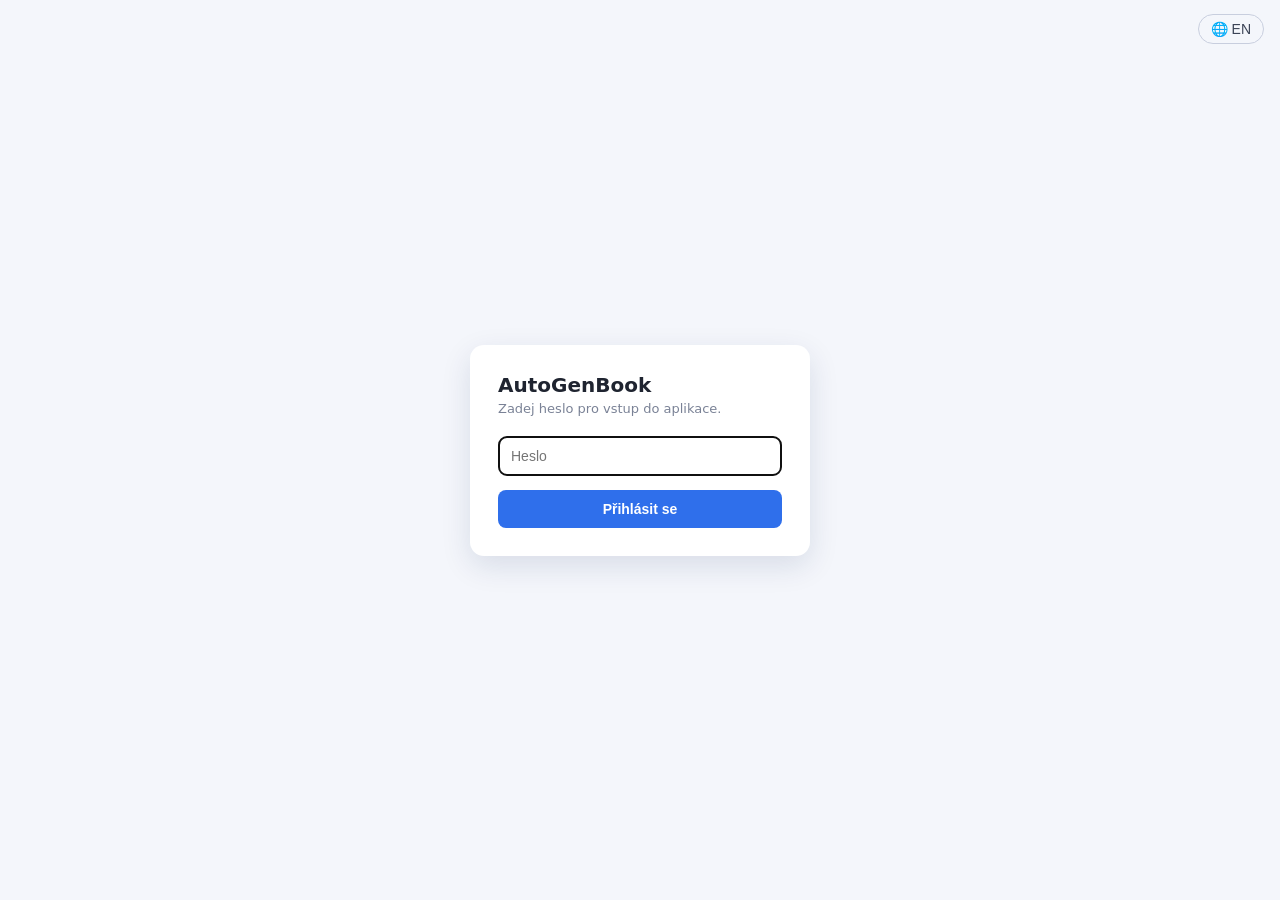
<file: webui/templates/login.html>
<!DOCTYPE html>
<html lang="cs">
<head>
<meta charset="utf-8">
<meta name="viewport" content="width=device-width, initial-scale=1">
<title>AutoGenBook</title>
<style>
  * { box-sizing: border-box; }
  body {
    margin: 0; min-height: 100vh; display: flex; align-items: center; justify-content: center;
    background: #f4f6fb; font-family: system-ui, -apple-system, Segoe UI, Roboto, sans-serif; color: #1f2430;
  }
  .card {
    width: 340px; padding: 28px; background: #fff; border-radius: 14px;
    box-shadow: 0 10px 30px rgba(20,40,90,.12);
  }
  h1 { font-size: 20px; margin: 0 0 4px; }
  .sub { color: #7a8296; font-size: 13px; margin: 0 0 20px; }
  input {
    width: 100%; padding: 11px 12px; border: 1px solid #d4d9e4; border-radius: 8px;
    font-size: 14px; margin-bottom: 14px;
  }
  button {
    width: 100%; padding: 11px; border: 0; border-radius: 8px; cursor: pointer;
    background: #2f6feb; color: #fff; font-size: 14px; font-weight: 600;
  }
  button:hover { background: #245ac4; }
  .err { color: #d33; font-size: 13px; margin: 0 0 12px; display: none; }
  .lang {
    position: fixed; top: 14px; right: 16px; background: transparent; border: 1px solid #c8cede;
    color: #3b4356; width: auto; padding: 6px 12px; font-weight: 500; border-radius: 20px;
  }
</style>
</head>
<body>
  <button class="lang" onclick="toggle()" id="lang">🌐 EN</button>
  <div class="card">
    <h1 id="t-title">AutoGenBook</h1>
    <p class="sub" id="t-sub">Zadej heslo pro vstup do aplikace.</p>
    <form method="post" action="/login">
      <input type="password" id="pw" name="password" autocomplete="current-password"
             placeholder="Heslo" autofocus required>
      <p class="err" id="err" style="{{error_style}}">Nesprávné heslo.</p>
      <button type="submit" id="t-btn">Přihlásit se</button>
    </form>
  </div>
<script>
var EN = { sub: "Enter the password to access the app.", ph: "Password", btn: "Log in", err: "Wrong password." };
var CZ = { sub: "Zadej heslo pro vstup do aplikace.", ph: "Heslo", btn: "Přihlásit se", err: "Nesprávné heslo." };
var en = false;
function toggle(){
  en = !en;
  var m = en ? EN : CZ;
  document.getElementById("t-sub").textContent = m.sub;
  document.getElementById("pw").placeholder = m.ph;
  document.getElementById("t-btn").textContent = m.btn;
  document.getElementById("err").textContent = m.err;
  document.getElementById("lang").textContent = en ? "🌐 CS" : "🌐 EN";
}
</script>
</body>
</html>
</file>
